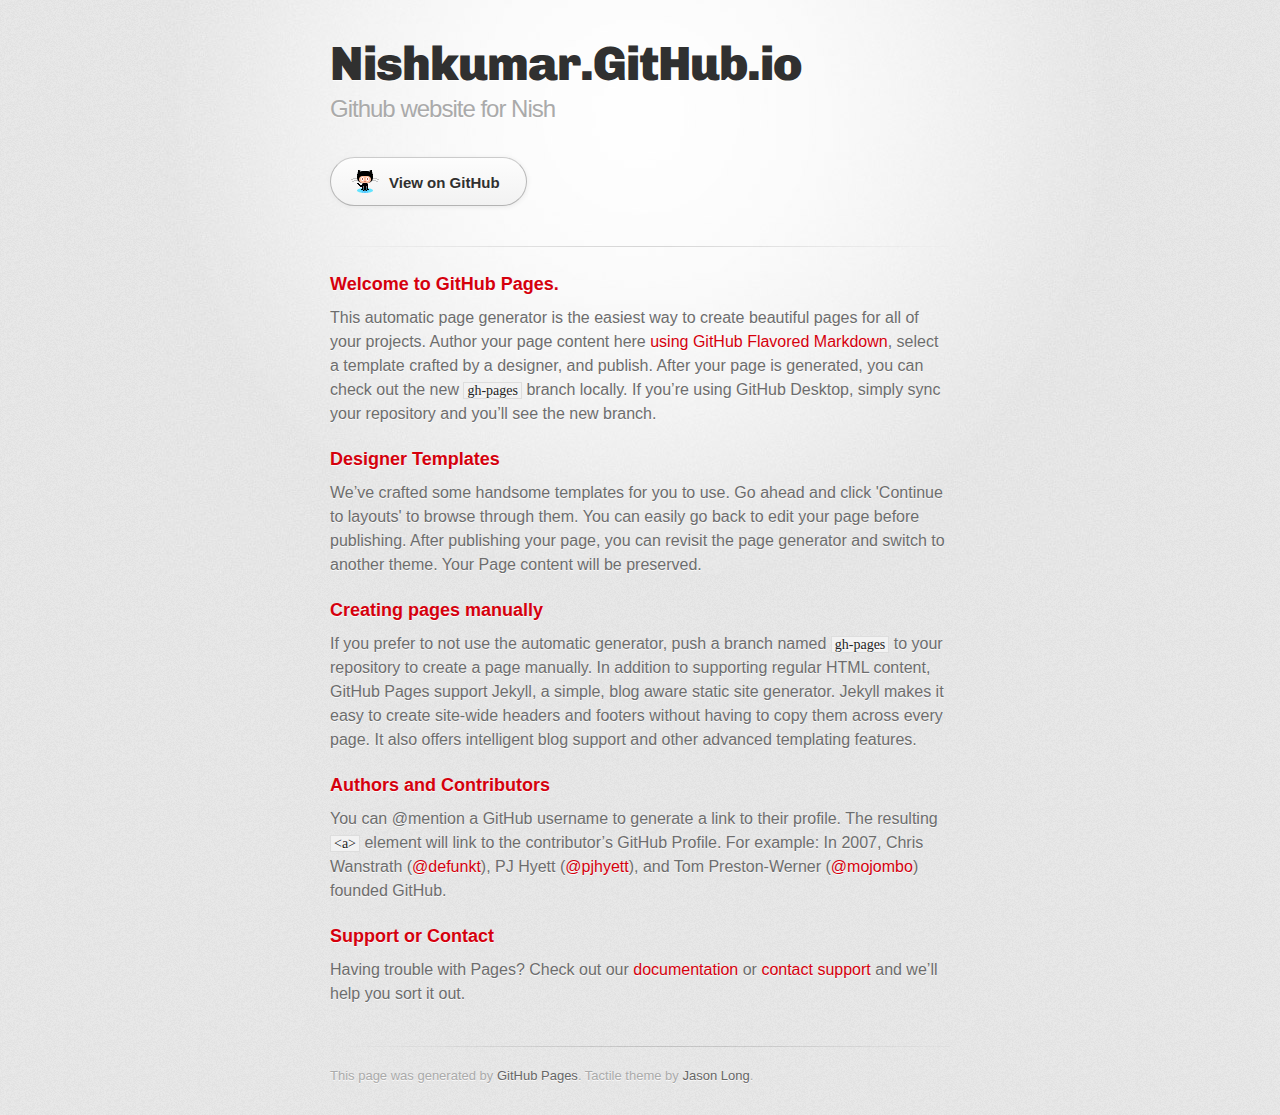
<file: index.html>
<!DOCTYPE html>
<html>
  <head>
    <meta charset='utf-8'>
    <meta http-equiv="X-UA-Compatible" content="chrome=1">
    <link href='https://fonts.googleapis.com/css?family=Chivo:900' rel='stylesheet' type='text/css'>
    <link rel="stylesheet" type="text/css" href="stylesheets/stylesheet.css" media="screen">
    <link rel="stylesheet" type="text/css" href="stylesheets/github-dark.css" media="screen">
    <link rel="stylesheet" type="text/css" href="stylesheets/print.css" media="print">
    <!--[if lt IE 9]>
    <script src="//html5shiv.googlecode.com/svn/trunk/html5.js"></script>
    <![endif]-->
    <title>Nishkumar.GitHub.io by nishkumar</title>
  </head>

  <body>
    <div id="container">
      <div class="inner">

        <header>
          <h1>Nishkumar.GitHub.io</h1>
          <h2>Github website for Nish</h2>
        </header>

        <section id="downloads" class="clearfix">
          <a href="https://github.com/nishkumar" id="view-on-github" class="button"><span>View on GitHub</span></a>
        </section>

        <hr>

        <section id="main_content">
          <h3>
<a id="welcome-to-github-pages" class="anchor" href="#welcome-to-github-pages" aria-hidden="true"><span aria-hidden="true" class="octicon octicon-link"></span></a>Welcome to GitHub Pages.</h3>

<p>This automatic page generator is the easiest way to create beautiful pages for all of your projects. Author your page content here <a href="https://guides.github.com/features/mastering-markdown/">using GitHub Flavored Markdown</a>, select a template crafted by a designer, and publish. After your page is generated, you can check out the new <code>gh-pages</code> branch locally. If you’re using GitHub Desktop, simply sync your repository and you’ll see the new branch.</p>

<h3>
<a id="designer-templates" class="anchor" href="#designer-templates" aria-hidden="true"><span aria-hidden="true" class="octicon octicon-link"></span></a>Designer Templates</h3>

<p>We’ve crafted some handsome templates for you to use. Go ahead and click 'Continue to layouts' to browse through them. You can easily go back to edit your page before publishing. After publishing your page, you can revisit the page generator and switch to another theme. Your Page content will be preserved.</p>

<h3>
<a id="creating-pages-manually" class="anchor" href="#creating-pages-manually" aria-hidden="true"><span aria-hidden="true" class="octicon octicon-link"></span></a>Creating pages manually</h3>

<p>If you prefer to not use the automatic generator, push a branch named <code>gh-pages</code> to your repository to create a page manually. In addition to supporting regular HTML content, GitHub Pages support Jekyll, a simple, blog aware static site generator. Jekyll makes it easy to create site-wide headers and footers without having to copy them across every page. It also offers intelligent blog support and other advanced templating features.</p>

<h3>
<a id="authors-and-contributors" class="anchor" href="#authors-and-contributors" aria-hidden="true"><span aria-hidden="true" class="octicon octicon-link"></span></a>Authors and Contributors</h3>

<p>You can @mention a GitHub username to generate a link to their profile. The resulting <code>&lt;a&gt;</code> element will link to the contributor’s GitHub Profile. For example: In 2007, Chris Wanstrath (<a href="https://github.com/defunkt" class="user-mention">@defunkt</a>), PJ Hyett (<a href="https://github.com/pjhyett" class="user-mention">@pjhyett</a>), and Tom Preston-Werner (<a href="https://github.com/mojombo" class="user-mention">@mojombo</a>) founded GitHub.</p>

<h3>
<a id="support-or-contact" class="anchor" href="#support-or-contact" aria-hidden="true"><span aria-hidden="true" class="octicon octicon-link"></span></a>Support or Contact</h3>

<p>Having trouble with Pages? Check out our <a href="https://help.github.com/pages">documentation</a> or <a href="https://github.com/contact">contact support</a> and we’ll help you sort it out.</p>
        </section>

        <footer>
          This page was generated by <a href="https://pages.github.com">GitHub Pages</a>. Tactile theme by <a href="https://twitter.com/jasonlong">Jason Long</a>.
        </footer>


      </div>
    </div>
  </body>
</html>
</file>
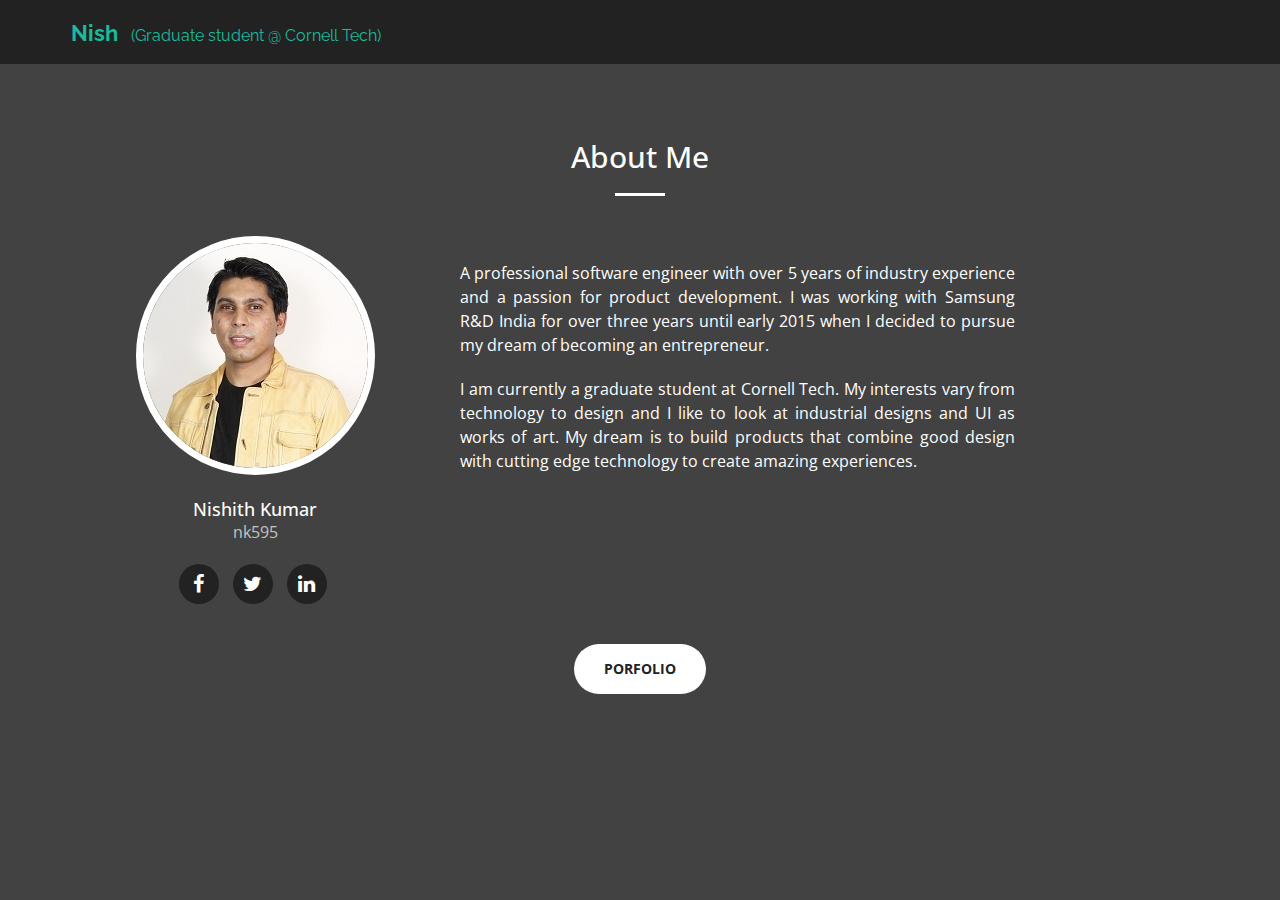
<file: startup-systems/index.html>
<!DOCTYPE html>
<html lang="en">

<head>

    <meta charset="utf-8">
    <meta http-equiv="X-UA-Compatible" content="IE=edge">
    <meta name="viewport" content="width=device-width, initial-scale=1">
	  <meta name="keywords" content="nishith, Nish">
    <meta name="description" content="Nish - Graduate student @ Cornell Tech">
    <meta name="author" content="Nish - nk595">

    <title>Nish - nk595</title>

    <!-- Bootstrap Core CSS -->
    <link rel="stylesheet" href="css/bootstrap.min.css" type="text/css">

    <!-- Custom Fonts -->
    <link rel="stylesheet" href="font-awesome/css/font-awesome.min.css" type="text/css">

	   <!-- Custom Fonts -->
    <link href="https://fonts.googleapis.com/css?family=Montserrat:400,700" rel="stylesheet" type="text/css">
    <link href='https://fonts.googleapis.com/css?family=Kaushan+Script' rel='stylesheet' type='text/css'>
    <link href='https://fonts.googleapis.com/css?family=Roboto+Slab:400,100,300,700' rel='stylesheet' type='text/css'>
    <link href='http://fonts.googleapis.com/css?family=Open+Sans:300italic,400italic,600italic,700italic,800italic,400,300,600,700,800' rel='stylesheet' type='text/css'>
	  <link href='https://fonts.googleapis.com/css?family=Raleway:400,600|Poiret+One' rel='stylesheet' type='text/css'>


    <!-- Plugin CSS -->
    <link rel="stylesheet" href="css/animate.min.css" type="text/css">

    <!-- Custom CSS -->
    <link rel="stylesheet" href="css/creative.css" type="text/css">

    <!-- HTML5 Shim and Respond.js IE8 support of HTML5 elements and media queries -->
    <!-- WARNING: Respond.js doesn't work if you view the page via file:// -->
    <!--[if lt IE 9]>
        <script src="https://oss.maxcdn.com/libs/html5shiv/3.7.0/html5shiv.js"></script>
        <script src="https://oss.maxcdn.com/libs/respond.js/1.4.2/respond.min.js"></script>
    <![endif]-->

	<script type="application/ld+json">
	{
		"@context" : "http://schema.org",
		"@type" : "Person",
		"name" : "Nishith Kumar",
		"jobtitle" : "Web developer | Android developer",
		"url" : "http://www.nishithkumar.com/"
	}
	</script>


</head>

<body id="page-top" class="bg-primary">

    <nav id="aboutNav" class="navbar navbar-default navbar-fixed-top">
        <div class="container">
            <!-- Brand and toggle get grouped for better mobile display -->
            <div class="navbar-header">
                <button type="button" class="navbar-toggle collapsed" data-toggle="collapse" data-target="#bs-example-navbar-collapse-1">
                    <span class="sr-only">Toggle navigation</span>
                    <span class="icon-bar"></span>
                    <span class="icon-bar"></span>
                    <span class="icon-bar"></span>
                </button>
                <a class="navbar-brand page-scroll" href="#page-top"> <strong> Nish </strong>
                   <small> <small> &nbsp (Graduate student @ Cornell Tech) </small></small> </a>
            </div>


            <!-- Collect the nav links, forms, and other content for toggling -->
            <div class="collapse navbar-collapse" id="bs-example-navbar-collapse-1">
                <ul class="nav navbar-nav navbar-right">
                  <!--

                  -->
                </ul>
            </div>
            <!-- /.navbar-collapse -->
        </div>
        <!-- /.container-fluid -->
    </nav>


	<!-- About Section -->
    <section class="bg-primary" id="about">

		<div class="container">
            <div class="row">
                <div class="col-lg-12 text-center">
                    <br/>  <br/>
                    <h2 class="section-heading">About Me</h2>
					          <hr class="light">
                    <br/>

                    <!-- <h3 class="section-subheading text-muted">Lorem ipsum dolor sit amet consectetur.</h3> -->
                </div>
            </div>
            <div class="row">
                <div class="col-md-4 ">
                    <div class="team-member">
                        <img src="img/team.jpg" class="img-responsive img-circle" alt="">
                        <h4>Nishith Kumar</h4>
                        <!-- <p class="text-faded">Graduate student @ Cornell Tech</p> -->
                        <p class="text-faded">nk595</p>
                        <ul class="list-inline social-buttons">
						    <li><a target="_blank" href="https://www.facebook.com/kumr.nish"><i class="fa fa-facebook"></i></a>
                            </li>
                            <li><a target="_blank" href="https://twitter.com/nishkmr"><i class="fa fa-twitter"></i></a>
                            </li>
                            <li><a target="_blank" href="https://www.linkedin.com/in/kumar-nish"><i class="fa fa-linkedin"></i></a>
                            </li>
                        </ul>
                    </div>
                </div>

				<div class="col-md-6 text-justify topPadding aboutText" >
            <br/>
				     <p> A professional software engineer with over 5 years of industry experience and a passion for product development.
               I was working with Samsung R&D India for over three years until early 2015 when I decided to pursue my dream of becoming an entrepreneur.
					 </p>
					 <p>
             I am currently a graduate student at Cornell Tech. My interests vary from technology to design and I like to look at industrial designs and UI as works of art.
             My dream is to build products that combine good design with cutting edge technology to create amazing experiences.
					  </p>

            <br/>  <br/>

				</div>

			</div>

  
			<div class="row">
                <div class="col-lg-8 col-lg-offset-2 text-center">
                    <p>  </p>
                    <a href="http://nishithkumar.com/#portfolio" class="btn btn-default btn-xl page-scroll">porfolio</a>
                </div>
      </div>


    </section>


    <!-- jQuery -->
    <script src="js/jquery.js"></script>

    <!-- Bootstrap Core JavaScript -->
    <script src="js/bootstrap.min.js"></script>


    <!-- Google Analytics JavaScript -->
    <!--  Tracking ID UA-83992261-1  -->
    <script>
    (function(i,s,o,g,r,a,m){i['GoogleAnalyticsObject']=r;i[r]=i[r]||function(){
    (i[r].q=i[r].q||[]).push(arguments)},i[r].l=1*new Date();a=s.createElement(o),
    m=s.getElementsByTagName(o)[0];a.async=1;a.src=g;m.parentNode.insertBefore(a,m)
    })(window,document,'script','https://www.google-analytics.com/analytics.js','ga');

    ga('create', 'UA-83992261-1', 'auto');
    ga('send', 'pageview');
  </script>


</body>


</html>
</file>
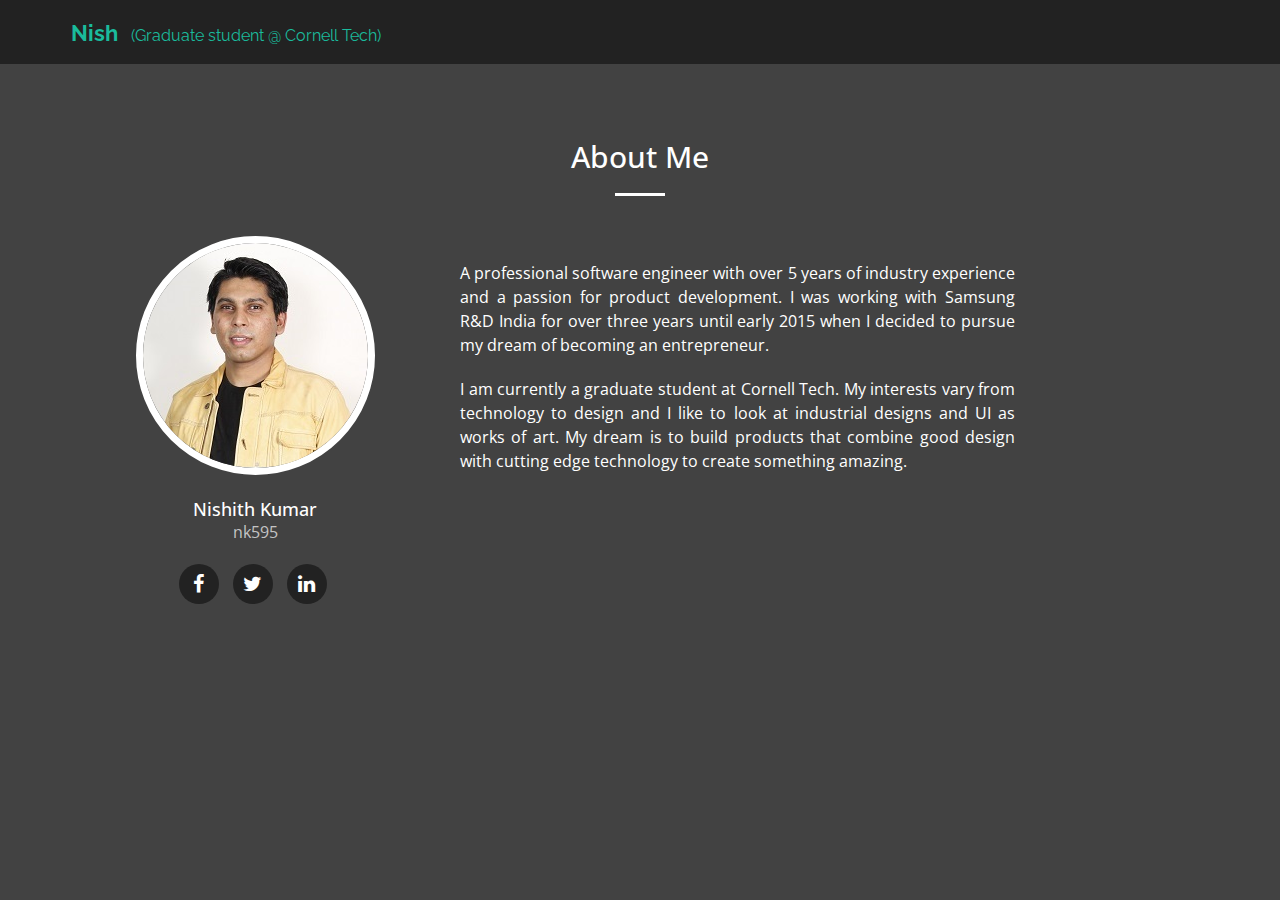
<file: startup-systems/profile.html>
<!DOCTYPE html>
<html lang="en">

<head>

    <meta charset="utf-8">
    <meta http-equiv="X-UA-Compatible" content="IE=edge">
    <meta name="viewport" content="width=device-width, initial-scale=1">
	  <meta name="keywords" content="nishith, Nish">
    <meta name="description" content="Nish - Graduate student @ Cornell Tech">
    <meta name="author" content="Nish - nk595">

    <title>Nish - nk595</title>

    <!-- Bootstrap Core CSS -->
    <link rel="stylesheet" href="css/bootstrap.min.css" type="text/css">

    <!-- Custom Fonts -->
    <link rel="stylesheet" href="font-awesome/css/font-awesome.min.css" type="text/css">

	   <!-- Custom Fonts -->
    <link href="https://fonts.googleapis.com/css?family=Montserrat:400,700" rel="stylesheet" type="text/css">
    <link href='https://fonts.googleapis.com/css?family=Kaushan+Script' rel='stylesheet' type='text/css'>
    <link href='https://fonts.googleapis.com/css?family=Roboto+Slab:400,100,300,700' rel='stylesheet' type='text/css'>
    <link href='http://fonts.googleapis.com/css?family=Open+Sans:300italic,400italic,600italic,700italic,800italic,400,300,600,700,800' rel='stylesheet' type='text/css'>
	  <link href='https://fonts.googleapis.com/css?family=Raleway:400,600|Poiret+One' rel='stylesheet' type='text/css'>


    <!-- Plugin CSS -->
    <link rel="stylesheet" href="css/animate.min.css" type="text/css">

    <!-- Custom CSS -->
    <link rel="stylesheet" href="css/creative.css" type="text/css">

    <!-- HTML5 Shim and Respond.js IE8 support of HTML5 elements and media queries -->
    <!-- WARNING: Respond.js doesn't work if you view the page via file:// -->
    <!--[if lt IE 9]>
        <script src="https://oss.maxcdn.com/libs/html5shiv/3.7.0/html5shiv.js"></script>
        <script src="https://oss.maxcdn.com/libs/respond.js/1.4.2/respond.min.js"></script>
    <![endif]-->

	<script type="application/ld+json">
	{
		"@context" : "http://schema.org",
		"@type" : "Person",
		"name" : "Nishith Kumar",
		"jobtitle" : "Web developer | Android developer",
		"url" : "http://www.nishithkumar.com/"
	}
	</script>


</head>

<body id="page-top" class="bg-primary">

    <nav id="aboutNav" class="navbar navbar-default navbar-fixed-top">
        <div class="container">
            <!-- Brand and toggle get grouped for better mobile display -->
            <div class="navbar-header">
                <button type="button" class="navbar-toggle collapsed" data-toggle="collapse" data-target="#bs-example-navbar-collapse-1">
                    <span class="sr-only">Toggle navigation</span>
                    <span class="icon-bar"></span>
                    <span class="icon-bar"></span>
                    <span class="icon-bar"></span>
                </button>
                <a class="navbar-brand page-scroll" href="#page-top"> <strong> Nish </strong>
                   <small> <small> &nbsp (Graduate student @ Cornell Tech) </small></small> </a>
            </div>


            <!-- Collect the nav links, forms, and other content for toggling -->
            <div class="collapse navbar-collapse" id="bs-example-navbar-collapse-1">
                <ul class="nav navbar-nav navbar-right">
                  <!--

                  -->
                </ul>
            </div>
            <!-- /.navbar-collapse -->
        </div>
        <!-- /.container-fluid -->
    </nav>


	<!-- About Section -->
    <section class="bg-primary" id="about">

		<div class="container">
            <div class="row">
                <div class="col-lg-12 text-center">
                    <br/>  <br/>
                    <h2 class="section-heading">About Me</h2>
					          <hr class="light">
                    <br/>

                    <!-- <h3 class="section-subheading text-muted">Lorem ipsum dolor sit amet consectetur.</h3> -->
                </div>
            </div>
            <div class="row">
                <div class="col-md-4 ">
                    <div class="team-member">
                        <img src="img/team.jpg" class="img-responsive img-circle" alt="">
                        <h4>Nishith Kumar</h4>
                        <!-- <p class="text-faded">Graduate student @ Cornell Tech</p> -->
                        <p class="text-faded">nk595</p>
                        <ul class="list-inline social-buttons">
						    <li><a target="_blank" href="https://www.facebook.com/kumr.nish"><i class="fa fa-facebook"></i></a>
                            </li>
                            <li><a target="_blank" href="https://twitter.com/nishkmr"><i class="fa fa-twitter"></i></a>
                            </li>
                            <li><a target="_blank" href="https://www.linkedin.com/in/kumar-nish"><i class="fa fa-linkedin"></i></a>
                            </li>
                        </ul>
                    </div>
                </div>

				<div class="col-md-6 text-justify topPadding aboutText" >
            <br/>
				     <p> A professional software engineer with over 5 years of industry experience and a passion for product development.
               I was working with Samsung R&D India for over three years until early 2015 when I decided to pursue my dream of becoming an entrepreneur.
					 </p>
					 <p>
             I am currently a graduate student at Cornell Tech. My interests vary from technology to design and I like to look at industrial designs and UI as works of art.
             My dream is to build products that combine good design with cutting edge technology to create something amazing.
					  </p>

            <br/>  <br/>

				</div>

			</div>

      <!--
			<div class="row">
                <div class="col-lg-8 col-lg-offset-2 text-center">
                    <p>  <p>
                    <a href="http://nishithkumar.com/#portfolio" class="btn btn-default btn-xl page-scroll">porfolio</a>
                </div>
      </div>
    -->

    </section>


    <!-- jQuery -->
    <script src="js/jquery.js"></script>

    <!-- Bootstrap Core JavaScript -->
    <script src="js/bootstrap.min.js"></script>


    <!-- Google Analytics JavaScript -->
    <!--  Tracking ID UA-83992261-1  -->
    <script>
    (function(i,s,o,g,r,a,m){i['GoogleAnalyticsObject']=r;i[r]=i[r]||function(){
    (i[r].q=i[r].q||[]).push(arguments)},i[r].l=1*new Date();a=s.createElement(o),
    m=s.getElementsByTagName(o)[0];a.async=1;a.src=g;m.parentNode.insertBefore(a,m)
    })(window,document,'script','https://www.google-analytics.com/analytics.js','ga');

    ga('create', 'UA-83992261-1', 'auto');
    ga('send', 'pageview');
  </script>


</body>


</html>
</file>
<file: stylesheets/github-dark.css>
/*
The MIT License (MIT)

Copyright (c) 2016 GitHub, Inc.

Permission is hereby granted, free of charge, to any person obtaining a copy
of this software and associated documentation files (the "Software"), to deal
in the Software without restriction, including without limitation the rights
to use, copy, modify, merge, publish, distribute, sublicense, and/or sell
copies of the Software, and to permit persons to whom the Software is
furnished to do so, subject to the following conditions:

The above copyright notice and this permission notice shall be included in all
copies or substantial portions of the Software.

THE SOFTWARE IS PROVIDED "AS IS", WITHOUT WARRANTY OF ANY KIND, EXPRESS OR
IMPLIED, INCLUDING BUT NOT LIMITED TO THE WARRANTIES OF MERCHANTABILITY,
FITNESS FOR A PARTICULAR PURPOSE AND NONINFRINGEMENT. IN NO EVENT SHALL THE
AUTHORS OR COPYRIGHT HOLDERS BE LIABLE FOR ANY CLAIM, DAMAGES OR OTHER
LIABILITY, WHETHER IN AN ACTION OF CONTRACT, TORT OR OTHERWISE, ARISING FROM,
OUT OF OR IN CONNECTION WITH THE SOFTWARE OR THE USE OR OTHER DEALINGS IN THE
SOFTWARE.

*/

.pl-c /* comment */ {
  color: #969896;
}

.pl-c1 /* constant, variable.other.constant, support, meta.property-name, support.constant, support.variable, meta.module-reference, markup.raw, meta.diff.header */,
.pl-s .pl-v /* string variable */ {
  color: #0099cd;
}

.pl-e /* entity */,
.pl-en /* entity.name */ {
  color: #9774cb;
}

.pl-smi /* variable.parameter.function, storage.modifier.package, storage.modifier.import, storage.type.java, variable.other */,
.pl-s .pl-s1 /* string source */ {
  color: #ddd;
}

.pl-ent /* entity.name.tag */ {
  color: #7bcc72;
}

.pl-k /* keyword, storage, storage.type */ {
  color: #cc2372;
}

.pl-s /* string */,
.pl-pds /* punctuation.definition.string, string.regexp.character-class */,
.pl-s .pl-pse .pl-s1 /* string punctuation.section.embedded source */,
.pl-sr /* string.regexp */,
.pl-sr .pl-cce /* string.regexp constant.character.escape */,
.pl-sr .pl-sre /* string.regexp source.ruby.embedded */,
.pl-sr .pl-sra /* string.regexp string.regexp.arbitrary-repitition */ {
  color: #3c66e2;
}

.pl-v /* variable */ {
  color: #fb8764;
}

.pl-id /* invalid.deprecated */ {
  color: #e63525;
}

.pl-ii /* invalid.illegal */ {
  color: #f8f8f8;
  background-color: #e63525;
}

.pl-sr .pl-cce /* string.regexp constant.character.escape */ {
  font-weight: bold;
  color: #7bcc72;
}

.pl-ml /* markup.list */ {
  color: #c26b2b;
}

.pl-mh /* markup.heading */,
.pl-mh .pl-en /* markup.heading entity.name */,
.pl-ms /* meta.separator */ {
  font-weight: bold;
  color: #264ec5;
}

.pl-mq /* markup.quote */ {
  color: #00acac;
}

.pl-mi /* markup.italic */ {
  font-style: italic;
  color: #ddd;
}

.pl-mb /* markup.bold */ {
  font-weight: bold;
  color: #ddd;
}

.pl-md /* markup.deleted, meta.diff.header.from-file */ {
  color: #bd2c00;
  background-color: #ffecec;
}

.pl-mi1 /* markup.inserted, meta.diff.header.to-file */ {
  color: #55a532;
  background-color: #eaffea;
}

.pl-mdr /* meta.diff.range */ {
  font-weight: bold;
  color: #9774cb;
}

.pl-mo /* meta.output */ {
  color: #264ec5;
}
</file>
<file: stylesheets/print.css>
html, body, div, span, applet, object, iframe,
h1, h2, h3, h4, h5, h6, p, blockquote, pre,
a, abbr, acronym, address, big, cite, code,
del, dfn, em, img, ins, kbd, q, s, samp,
small, strike, strong, sub, sup, tt, var,
b, u, i, center,
dl, dt, dd, ol, ul, li,
fieldset, form, label, legend,
table, caption, tbody, tfoot, thead, tr, th, td,
article, aside, canvas, details, embed,
figure, figcaption, footer, header, hgroup,
menu, nav, output, ruby, section, summary,
time, mark, audio, video {
  padding: 0;
  margin: 0;
  font: inherit;
  font-size: 100%;
  vertical-align: baseline;
  border: 0;
}
/* HTML5 display-role reset for older browsers */
article, aside, details, figcaption, figure,
footer, header, hgroup, menu, nav, section {
  display: block;
}
body {
  line-height: 1;
}
ol, ul {
  list-style: none;
}
blockquote, q {
  quotes: none;
}
blockquote:before, blockquote:after,
q:before, q:after {
  content: '';
  content: none;
}
table {
  border-spacing: 0;
  border-collapse: collapse;
}
body {
  font-family: 'Helvetica Neue', Helvetica, Arial, serif;
  font-size: 13px;
  line-height: 1.5;
  color: #000;
}

a {
  font-weight: bold;
  color: #d5000d;
}

header {
  padding-top: 35px;
  padding-bottom: 10px;
}

header h1 {
  font-size: 48px;
  font-weight: bold;
  line-height: 1.2;
  color: #303030;
  letter-spacing: -1px;
}

header h2 {
  font-size: 24px;
  font-weight: normal;
  line-height: 1.3;
  color: #aaa;
  letter-spacing: -1px;
}
#downloads {
  display: none;
}
#main_content {
  padding-top: 20px;
}

code, pre {
  margin-bottom: 30px;
  font-family: Monaco, "Bitstream Vera Sans Mono", "Lucida Console", Terminal;
  font-size: 12px;
  color: #222;
}

code {
  padding: 0 3px;
}

pre {
  padding: 20px;
  overflow: auto;
  border: solid 1px #ddd;
}
pre code {
  padding: 0;
}

ul, ol, dl {
  margin-bottom: 20px;
}


/* COMMON STYLES */

table {
  width: 100%;
  border: 1px solid #ebebeb;
}

th {
  font-weight: 500;
}

td {
  font-weight: 300;
  text-align: center;
  border: 1px solid #ebebeb;
}

form {
  padding: 20px;
  background: #f2f2f2;

}


/* GENERAL ELEMENT TYPE STYLES */

h1 {
  font-size: 2.8em;
}

h2 {
  margin-bottom: 8px;
  font-size: 22px;
  font-weight: bold;
  color: #303030;
}

h3 {
  margin-bottom: 8px;
  font-size: 18px;
  font-weight: bold;
  color: #d5000d;
}

h4 {
  font-size: 16px;
  font-weight: bold;
  color: #303030;
}

h5 {
  font-size: 1em;
  color: #303030;
}

h6 {
  font-size: .8em;
  color: #303030;
}

p {
  margin-bottom: 20px;
  font-weight: 300;
}

a {
  text-decoration: none;
}

p a {
  font-weight: 400;
}

blockquote {
  padding: 0 0 0 30px;
  margin-bottom: 20px;
  font-size: 1.6em;
  border-left: 10px solid #e9e9e9;
}

ul li {
  list-style-position: inside;
  list-style: disc;
  padding-left: 20px;
}

ol li {
  list-style-position: inside;
  list-style: decimal;
  padding-left: 3px;
}

dl dd {
  font-style: italic;
  font-weight: 100;
}

footer {
  padding-top: 20px;
  padding-bottom: 30px;
  margin-top: 40px;
  font-size: 13px;
  color: #aaa;
}

footer a {
  color: #666;
}

/* MISC */
.clearfix:after {
  display: block;
  height: 0;
  clear: both;
  visibility: hidden;
  content: '.';
}

.clearfix {display: inline-block;}
* html .clearfix {height: 1%;}
.clearfix {display: block;}
</file>
<file: stylesheets/stylesheet.css>
/* http://meyerweb.com/eric/tools/css/reset/
   v2.0 | 20110126
   License: none (public domain)
*/
html, body, div, span, applet, object, iframe,
h1, h2, h3, h4, h5, h6, p, blockquote, pre,
a, abbr, acronym, address, big, cite, code,
del, dfn, em, img, ins, kbd, q, s, samp,
small, strike, strong, sub, sup, tt, var,
b, u, i, center,
dl, dt, dd, ol, ul, li,
fieldset, form, label, legend,
table, caption, tbody, tfoot, thead, tr, th, td,
article, aside, canvas, details, embed,
figure, figcaption, footer, header, hgroup,
menu, nav, output, ruby, section, summary,
time, mark, audio, video {
	padding: 0;
	margin: 0;
	font: inherit;
	font-size: 100%;
	vertical-align: baseline;
	border: 0;
}
/* HTML5 display-role reset for older browsers */
article, aside, details, figcaption, figure,
footer, header, hgroup, menu, nav, section {
	display: block;
}
body {
	line-height: 1;
}
ol, ul {
	list-style: none;
}
blockquote, q {
	quotes: none;
}
blockquote:before, blockquote:after,
q:before, q:after {
	content: '';
	content: none;
}
table {
	border-spacing: 0;
	border-collapse: collapse;
}

/* LAYOUT STYLES */
body {
  font-family: 'Helvetica Neue', Helvetica, Arial, serif;
  font-size: 1em;
  line-height: 1.5;
  color: #6d6d6d;
  text-shadow: 0 1px 0 rgba(255, 255, 255, 0.8);
  background: #e7e7e7 url(../images/body-bg.png) 0 0 repeat;
}

a {
  color: #d5000d;
}
a:hover {
  color: #c5000c;
}

header {
  padding-top: 35px;
  padding-bottom: 25px;
}

header h1 {
  font-family: 'Chivo', 'Helvetica Neue', Helvetica, Arial, serif;
  font-size: 48px; font-weight: 900;
  line-height: 1.2;
  color: #303030;
  letter-spacing: -1px;
}

header h2 {
  font-size: 24px;
  font-weight: normal;
  line-height: 1.3;
  color: #aaa;
  letter-spacing: -1px;
}

#container {
  min-height: 595px;
  background: transparent url(../images/highlight-bg.jpg) 50% 0 no-repeat;
}

.inner {
  width: 620px;
  margin: 0 auto;
}

#container .inner img {
  max-width: 100%;
}

#downloads {
  margin-bottom: 40px;
}

a.button {
  display: block;
  float: left;
  width: 179px;
  padding: 12px 8px 12px 8px;
  margin-right: 14px;
  font-size: 15px;
  font-weight: bold;
  line-height: 25px;
  color: #303030;
  background: #fdfdfd; /* Old browsers */
  background: -moz-linear-gradient(top,  #fdfdfd 0%, #f2f2f2 100%); /* FF3.6+ */
  background: -webkit-gradient(linear, left top, left bottom, color-stop(0%,#fdfdfd), color-stop(100%,#f2f2f2)); /* Chrome,Safari4+ */
  background: -webkit-linear-gradient(top,  #fdfdfd 0%,#f2f2f2 100%); /* Chrome10+,Safari5.1+ */
  background: -o-linear-gradient(top,  #fdfdfd 0%,#f2f2f2 100%); /* Opera 11.10+ */
  background: -ms-linear-gradient(top,  #fdfdfd 0%,#f2f2f2 100%); /* IE10+ */
  background: linear-gradient(top,  #fdfdfd 0%,#f2f2f2 100%); /* W3C */
  filter: progid:DXImageTransform.Microsoft.gradient( startColorstr='#fdfdfd', endColorstr='#f2f2f2',GradientType=0 ); /* IE6-9 */
  border-top: solid 1px #cbcbcb;
  border-right: solid 1px #b7b7b7;
  border-bottom: solid 1px #b3b3b3;
  border-left: solid 1px #b7b7b7;
  border-radius: 30px;
  -webkit-box-shadow: 10px 10px 5px #888;
  -moz-box-shadow: 10px 10px 5px #888;
  box-shadow: 0px 1px 5px #e8e8e8;
  -moz-border-radius: 30px;
  -webkit-border-radius: 30px;
}
a.button:hover {
  background: #fafafa; /* Old browsers */
  background: -moz-linear-gradient(top,  #fdfdfd 0%, #f6f6f6 100%); /* FF3.6+ */
  background: -webkit-gradient(linear, left top, left bottom, color-stop(0%,#fdfdfd), color-stop(100%,#f6f6f6)); /* Chrome,Safari4+ */
  background: -webkit-linear-gradient(top,  #fdfdfd 0%,#f6f6f6 100%); /* Chrome10+,Safari5.1+ */
  background: -o-linear-gradient(top,  #fdfdfd 0%,#f6f6f6 100%); /* Opera 11.10+ */
  background: -ms-linear-gradient(top,  #fdfdfd 0%,#f6f6f6 100%); /* IE10+ */
  background: linear-gradient(top,  #fdfdfd 0%,#f6f6f6, 100%); /* W3C */
  filter: progid:DXImageTransform.Microsoft.gradient( startColorstr='#fdfdfd', endColorstr='#f6f6f6',GradientType=0 ); /* IE6-9 */
  border-top: solid 1px #b7b7b7;
  border-right: solid 1px #b3b3b3;
  border-bottom: solid 1px #b3b3b3;
  border-left: solid 1px #b3b3b3;
}

a.button span {
  display: block;
  height: 23px;
  padding-left: 50px;
}

#download-zip span {
  background: transparent url(../images/zip-icon.png) 12px 50% no-repeat;
}
#download-tar-gz span {
  background: transparent url(../images/tar-gz-icon.png) 12px 50% no-repeat;
}
#view-on-github span {
  background: transparent url(../images/octocat-icon.png) 12px 50% no-repeat;
}
#view-on-github {
  margin-right: 0;
}

code, pre {
  margin-bottom: 30px;
  font-family: Monaco, "Bitstream Vera Sans Mono", "Lucida Console", Terminal;
  font-size: 14px;
  color: #222;
}

code {
  padding: 0 3px;
  background-color: #f2f2f2;
  border: solid 1px #ddd;
}

pre {
  padding: 20px;
  overflow: auto;
  color: #f2f2f2;
  text-shadow: none;
  background: #303030;
}
pre code {
  padding: 0;
  color: #f2f2f2;
  background-color: #303030;
  border: none;
}

ul, ol, dl {
  margin-bottom: 20px;
}


/* COMMON STYLES */

hr {
  height: 1px;
  padding-bottom: 1em;
  margin-top: 1em;
  line-height: 1px;
  background: transparent url('../images/hr.png') 50% 0 no-repeat;
  border: none;
}

strong {
  font-weight: bold;
}

em {
  font-style: italic;
}

table {
  width: 100%;
  border: 1px solid #ebebeb;
}

th {
  font-weight: 500;
}

td {
  font-weight: 300;
  text-align: center;
  border: 1px solid #ebebeb;
}

form {
  padding: 20px;
  background: #f2f2f2;

}


/* GENERAL ELEMENT TYPE STYLES */

h1 {
  font-size: 32px;
}

h2 {
  margin-bottom: 8px;
  font-size: 22px;
  font-weight: bold;
  color: #303030;
}

h3 {
  margin-bottom: 8px;
  font-size: 18px;
  font-weight: bold;
  color: #d5000d;
}

h4 {
  font-size: 16px;
  font-weight: bold;
  color: #303030;
}

h5 {
  font-size: 1em;
  color: #303030;
}

h6 {
  font-size: .8em;
  color: #303030;
}

p {
  margin-bottom: 20px;
  font-weight: 300;
}

a {
  text-decoration: none;
}

p a {
  font-weight: 400;
}

blockquote {
  padding: 0 0 0 30px;
  margin-bottom: 20px;
  font-size: 1.6em;
  border-left: 10px solid #e9e9e9;
}

ul li {
  list-style-position: inside;
  list-style: disc;
  padding-left: 20px;
}

ol li {
  list-style-position: inside;
  list-style: decimal;
  padding-left: 3px;
}

dl dt {
  color: #303030;
}

footer {
  padding-top: 20px;
  padding-bottom: 30px;
  margin-top: 40px;
  font-size: 13px;
  color: #aaa;
  background: transparent url('../images/hr.png') 0 0 no-repeat;
}

footer a {
  color: #666;
}
footer a:hover {
  color: #444;
}

/* MISC */
.clearfix:after {
  display: block;
  height: 0;
  clear: both;
  visibility: hidden;
  content: '.';
}

.clearfix {display: inline-block;}
* html .clearfix {height: 1%;}
.clearfix {display: block;}

/* #Media Queries
================================================== */

/* Smaller than standard 960 (devices and browsers) */
@media only screen and (max-width: 959px) { }

/* Tablet Portrait size to standard 960 (devices and browsers) */
@media only screen and (min-width: 768px) and (max-width: 959px) { }

/* All Mobile Sizes (devices and browser) */
@media only screen and (max-width: 767px) {
  header {
    padding-top: 10px;
    padding-bottom: 10px;
  }
  #downloads {
    margin-bottom: 25px;
  }
  #download-zip, #download-tar-gz {
    display: none;
  }
  .inner {
    width: 94%;
    margin: 0 auto;
  }
}

/* Mobile Landscape Size to Tablet Portrait (devices and browsers) */
@media only screen and (min-width: 480px) and (max-width: 767px) { }

/* Mobile Portrait Size to Mobile Landscape Size (devices and browsers) */
@media only screen and (max-width: 479px) { }
</file>
<file: startup-systems/css/creative.css>
/*!
 * Start Bootstrap - Creative Bootstrap Theme (http://startbootstrap.com)
 * Code licensed under the Apache License v2.0.
 * For details, see http://www.apache.org/licenses/LICENSE-2.0.
 */

 /* Primary colors : #1ABB9C, #eb3812, #f05f40*/

html,
body {
    width: 100%;
    height: 100%;
}

body {
	font-family: 'Open Sans','Helvetica Neue',Arial,sans-serif;
}

hr {
    max-width: 50px;
    border-color: #1ABB9C;
    border-width: 3px;
}

hr.light {
    border-color: #fff;
}

a {
    color: #1ABB9C;
    -webkit-transition: all .35s;
    -moz-transition: all .35s;
    transition: all .35s;
}

a:hover,
a:focus {
    color: #45BFAC;
}

h1,
h2,
h3,
h4,
h5,
h6 {
    font-family: 'Open Sans','Helvetica Neue',Arial,sans-serif;
}

p {
    margin-bottom: 20px;
    font-size: 16px;
    line-height: 1.5;
}


/* about section */
.aboutText a{
	text-decoration: none;
	color: #fff;
}

.aboutText  a:hover{
	text-decoration: none;
	color: #1ABB9C;
}


.color-white{
	color: #fff;
}

/* Primary  Background color */
.bg-primary {
    background-color: #424242;
}

.bg-dark {
    color: #fff;
    background-color: #222;
}

.bg-grey{
    color: #fff;
    background-color: #323232;
}


.text-faded {
    color: rgba(255,255,255,.7);
}

section {
    padding: 100px 0;
}

aside {
    padding: 50px 0;
}

.no-padding {
    padding: 0;
}

.navbar-default {
    /* border-color: rgba(34,34,34,.05); */
	padding: 15px;
    border: 0;
    font-family: 'Open Sans','Helvetica Neue',Arial,sans-serif;
    background-color: transparent;
    -webkit-transition: all .35s;
    -moz-transition: all .35s;
    transition: all .35s;
}

.navbar-default .navbar-header .navbar-brand {
    font-family: "Kaushan Script","Helvetica Neue",Helvetica,Arial,cursive;
    color: #1ABB9C;
	font-size: 1.5em;
}

.navbar-default .navbar-header .navbar-brand:hover,
.navbar-default .navbar-header .navbar-brand:focus {
    color: #45BFAC;
}

.navbar-default .nav > li>a,
.navbar-default .nav>li>a:focus {
    text-transform: uppercase;
    font-size: 13px;
    font-weight: 700;
    color: #222;
}

.navbar-default .nav > li>a:hover,
.navbar-default .nav>li>a:focus:hover {
    color: #1ABB9C;
}

.navbar-default .nav > li.active>a,
.navbar-default .nav>li.active>a:focus {
    color: #1ABB9C!important;
    background-color: transparent;
}

.navbar-default .nav > li.active>a:hover,
.navbar-default .nav>li.active>a:focus:hover {
    background-color: transparent;
}

/*768px*/
@media(min-width:400px) {
    .navbar-default {
    border-color: transparent;
    background-color: transparent;
    }

    .navbar-default .navbar-header .navbar-brand {
		/* font-family: "Kaushan Script","Helvetica Neue",Helvetica,Arial,cursive; */
		font-family: 'Raleway', sans-serif;

		color: #1ABB9C;
		font-size: 2.2em;
		padding: 16px;
    }

    .navbar-default .navbar-header .navbar-brand:hover,
    .navbar-default .navbar-header .navbar-brand:focus {
        color: #fff;
    }

    .navbar-default .nav > li>a,
    .navbar-default .nav>li>a:focus {
        color: rgba(255,255,255,.9);
    }

    .navbar-default .nav > li>a:hover,
    .navbar-default .nav>li>a:focus:hover {
        color: #fff;
    }


	/* nav Bar trasition effects */
    .navbar-default.affix {
        border-color: rgba(34,34,34,.05);
        background-color: #222222;
		padding: 7px;
    }

		/* list item color after trasition effects */
    .navbar-default.affix .navbar-header .navbar-brand {
        font-size: 1.6em;
        color: #1ABB9C;
    }

    .navbar-default.affix .navbar-header .navbar-brand:hover,
    .navbar-default.affix .navbar-header .navbar-brand:focus {
        color: #45BFAC;
    }

	/* list item color after trasition effects */
    .navbar-default.affix .nav > li>a,
    .navbar-default.affix .nav>li>a:focus {
        color: white;
    }

    .navbar-default.affix .nav > li>a:hover,
    .navbar-default.affix .nav>li>a:focus:hover {
        color: #1ABB9C;
    }
}

header {
    position: relative;
    width: 100%;
    min-height: auto;
    text-align: center;
    color: #fff;
    background-image: url(../img/header.jpg);
    background-position: center;
    -webkit-background-size: cover;
    -moz-background-size: cover;
    background-size: cover;
    -o-background-size: cover;
}

header .header-content {
    position: relative;
    width: 100%;
    padding: 100px 15px;
    text-align: center;
}

header .header-content .header-content-inner h1 {
    margin-top: 0;
    margin-bottom: 0;
    text-transform: uppercase;
    font-weight: 700;
}

header .header-content .header-content-inner hr {
    margin: 30px auto;
}

header .header-content .header-content-inner p {
    margin-bottom: 50px;
    font-size: 16px;
    font-weight: 300;
    color: rgba(255,255,255,.7);
}

@media(min-width:768px) {
    header {
        min-height: 100%;
    }

    header .header-content {
        position: absolute;
        top: 50%;
        padding: 0 50px;
        -webkit-transform: translateY(-50%);
        -ms-transform: translateY(-50%);
        transform: translateY(-50%);
    }

    header .header-content .header-content-inner {
        margin-right: auto;
        margin-left: auto;
        max-width: 1000px;
    }

    header .header-content .header-content-inner p {
        margin-right: auto;
        margin-left: auto;
        max-width: 80%;
        font-size: 18px;
    }
}

.section-heading {
    margin-top: 0;
}

.service-box {
    margin: 50px auto 0;
    max-width: 400px;
}

@media(min-width:992px) {
    .service-box {
        margin: 20px auto 0;
    }
}

.service-box p {
    margin-bottom: 0;
}

.portfolio-box {
    display: block;
    position: relative;
    margin: 0 auto;
    max-width: 650px;
}

.portfolio-box .portfolio-box-caption {
    display: block;
    position: absolute;
    bottom: 0;
    width: 100%;
    height: 100%;
    text-align: center;
    color: #fff;
    opacity: 0;
    background: rgba(26,187,156,.9);
    -webkit-transition: all .35s;
    -moz-transition: all .35s;
    transition: all .35s;
}

.portfolio-box .portfolio-box-caption .portfolio-box-caption-content {
    position: absolute;
    top: 50%;
    width: 100%;
    text-align: center;
    transform: translateY(-50%);
}

.portfolio-box .portfolio-box-caption .portfolio-box-caption-content .project-category,
.portfolio-box .portfolio-box-caption .portfolio-box-caption-content .project-name {
    padding: 0 15px;
    font-family: 'Open Sans','Helvetica Neue',Arial,sans-serif;
}

.portfolio-box .portfolio-box-caption .portfolio-box-caption-content .project-category {
    text-transform: uppercase;
    font-size: 14px;
    font-weight: 600;
}

.portfolio-box .portfolio-box-caption .portfolio-box-caption-content .project-name {
    font-size: 18px;
}

.portfolio-box:hover .portfolio-box-caption {
    opacity: 0.9;
}

@media(min-width:768px) {
    .portfolio-box .portfolio-box-caption .portfolio-box-caption-content .project-category {
        font-size: 16px;
    }

    .portfolio-box .portfolio-box-caption .portfolio-box-caption-content .project-name {
        font-size: 22px;
    }
}

.call-to-action h2 {
    margin: 0 auto 20px;
}

.text-primary {
    color: #1ABB9C;
}

.no-gutter > [class*=col-] {
    padding-right: 0;
    padding-left: 0;
}

.btn-default {
    border-color: #fff;
    color: #222;
    background-color: #fff;
    -webkit-transition: all .35s;
    -moz-transition: all .35s;
    transition: all .35s;
}

.btn-default:hover,
.btn-default:focus,
.btn-default.focus,
.btn-default:active,
.btn-default.active,
.open > .dropdown-toggle.btn-default {
    border-color: #ededed;
    color: #222;
    background-color:#e0e0e0;
}

.btn-default:active,
.btn-default.active,
.open > .dropdown-toggle.btn-default {
    background-image: none;
}

.btn-default.disabled,
.btn-default[disabled],
fieldset[disabled] .btn-default,
.btn-default.disabled:hover,
.btn-default[disabled]:hover,
fieldset[disabled] .btn-default:hover,
.btn-default.disabled:focus,
.btn-default[disabled]:focus,
fieldset[disabled] .btn-default:focus,
.btn-default.disabled.focus,
.btn-default[disabled].focus,
fieldset[disabled] .btn-default.focus,
.btn-default.disabled:active,
.btn-default[disabled]:active,
fieldset[disabled] .btn-default:active,
.btn-default.disabled.active,
.btn-default[disabled].active,
fieldset[disabled] .btn-default.active {
    border-color: #fff;
    background-color: #fff;
}

.btn-default .badge {
    color: #fff;
    background-color: #222;
}

.btn-primary {
    border-color: #1ABB9C;
    color: #fff;
    background-color: #1ABB9C;
    -webkit-transition: all .35s;
    -moz-transition: all .35s;
    transition: all .35s;
}

.btn-primary:hover,
.btn-primary:focus,
.btn-primary.focus,
.btn-primary:active,
.btn-primary.active,
.open > .dropdown-toggle.btn-primary {
    border-color: #009688;
    color: #fff;
    background-color: #009688;
}

.btn-primary:active,
.btn-primary.active,
.open > .dropdown-toggle.btn-primary {
    background-image: none;
}

.btn-primary.disabled,
.btn-primary[disabled],
fieldset[disabled] .btn-primary,
.btn-primary.disabled:hover,
.btn-primary[disabled]:hover,
fieldset[disabled] .btn-primary:hover,
.btn-primary.disabled:focus,
.btn-primary[disabled]:focus,
fieldset[disabled] .btn-primary:focus,
.btn-primary.disabled.focus,
.btn-primary[disabled].focus,
fieldset[disabled] .btn-primary.focus,
.btn-primary.disabled:active,
.btn-primary[disabled]:active,
fieldset[disabled] .btn-primary:active,
.btn-primary.disabled.active,
.btn-primary[disabled].active,
fieldset[disabled] .btn-primary.active {
    border-color: #1ABB9C;
    background-color: #1ABB9C;
}

.btn-primary .badge {
    color: #1ABB9C;
    background-color: #fff;
}

.btn {
    border: 0;
    border-radius: 300px;
    text-transform: uppercase;
    font-family: 'Open Sans','Helvetica Neue',Arial,sans-serif;
    font-weight: 700;
}

.btn-xl {
    padding: 15px 30px;

}

.btn-border{
	border: 1px solid #bdbdbd;
}

::-moz-selection {
    text-shadow: none;
    color: #fff;
    background: #222;
}

::selection {
    text-shadow: none;
    color: #fff;
    background: #222;
}

img::selection {
    color: #fff;
    background: 0 0;
}

img::-moz-selection {
    color: #fff;
    background: 0 0;
}

body {
    webkit-tap-highlight-color: #222;
}


/******* Footer ******/

footer {
    padding: 25px 0;
    text-align: center;
	border-top: 1px solid #424242;

}

footer span.copyright {
    text-transform: uppercase;
    text-transform: none;
    font-family: Montserrat,"Helvetica Neue",Helvetica,Arial,sans-serif;
    line-height: 40px;
}

footer ul.quicklinks {
    margin-bottom: 0;
    text-transform: uppercase;
    text-transform: none;
    font-family: Montserrat,"Helvetica Neue",Helvetica,Arial,sans-serif;
    line-height: 40px;
}

ul.social-buttons {
    margin-bottom: 0;
}

ul.social-buttons li a {
    display: block;
    width: 40px;
    height: 40px;
    border-radius: 100%;
    font-size: 20px;
    line-height: 40px;
    outline: 0;
    color: #fff;
    background-color: #222;
    -webkit-transition: all .3s;
    -moz-transition: all .3s;
    transition: all .3s;
}

/*
,
ul.social-buttons li a:focus,
ul.social-buttons li a:active
*/

ul.social-buttons li a:hover {
    background-color: #1ABB9C;
}


.padding-bottom{
padding-bottom:20px;
}


/**** Contact Form ****/



.contactBox {
    margin-bottom: 20px;
    padding: 30px 15px;
    background: #fff;
    background: rgba(255,255,255,0.9);

}

.contactBox hr {
    max-width: 400px;
	border-width: 1px;
    border-color: #999999;
}


/************ Team-Member CSS ************/

.team-member {
    margin-bottom: 20px;
    text-align: center;
    padding-left: 10px;

}

.team-member img {
    margin: 0 auto;
    border: 7px solid #fff;
}

.team-member h4 {
    margin-top: 25px;
    margin-bottom: 0;
    text-transform: none;
}

.team-member p {
    margin-top: 0;
}

.topPadding{
	padding-top: 5px;
}

.moreInfo{
	margin-top: 80px;
}

/************ Portfolio Modals CSS ************/



.portfolio-modal .modal-content {
    padding: 30px 0;
    min-height: 100%;
    border: 0;
    border-radius: 0;
    text-align: center;
    background-clip: border-box;
    -webkit-box-shadow: none;
    box-shadow: none;
}

.portfolio-modal .modal-content h2 {
    margin-bottom: 15px;
    font-size: 3em;
}

.portfolio-modal .modal-content p {
    margin-bottom: 10px;
}

.portfolio-modal .modal-content p.item-intro {
    margin: 20px 0 30px;
    font-family: "Droid Serif","Helvetica Neue",Helvetica,Arial,sans-serif;
    font-size: 16px;
    font-style: italic;
}

.portfolio-modal .modal-content ul.list-inline {
    margin-top: 0;
    margin-bottom: 30px;
}

.portfolio-modal .modal-content img {
    margin-bottom: 30px;
}

.portfolio-modal .close-modal {
    position: absolute;
    top: 25px;
    right: 25px;
    width: 75px;
    height: 75px;
    background-color: transparent;
    cursor: pointer;
}

.portfolio-modal .close-modal:hover {
    opacity: .3;
}

.portfolio-modal .close-modal .lr {
    z-index: 1051;
    width: 1px;
    height: 75px;
    margin-left: 35px;
    background-color: #222;
    -webkit-transform: rotate(45deg);
    -ms-transform: rotate(45deg);
    transform: rotate(45deg);
}

.portfolio-modal .close-modal .lr .rl {
    z-index: 1052;
    width: 1px;
    height: 75px;
    background-color: #222;
    -webkit-transform: rotate(90deg);
    -ms-transform: rotate(90deg);
    transform: rotate(90deg);
}

.portfolio-modal .modal-backdrop {
    display: none;
    opacity: 0;
}

/************ CSS for about page ************/
#aboutNav{
  background-color: #222222;
  padding: 7px;
}

#aboutNav .navbar-header .navbar-brand {
    font-size: 1.6em;
    color: #1ABB9C;
}

#aboutNav li>a:hover,
#aboutNav li>a:focus:hover {
        color: #1ABB9C;
}


/******* Button CSS *******/
.custom-button  {
    outline: 0;
    color: #fff;
    background-color: #222;
    -webkit-transition: all .3s;
    -moz-transition: all .3s;
    transition: all .3s;
}

/*
,
ul.social-buttons li a:focus,
ul.social-buttons li a:active
*/

.custom-button:hover {
    color: #fff;
    background-color: #1ABB9C;
}
</file>
